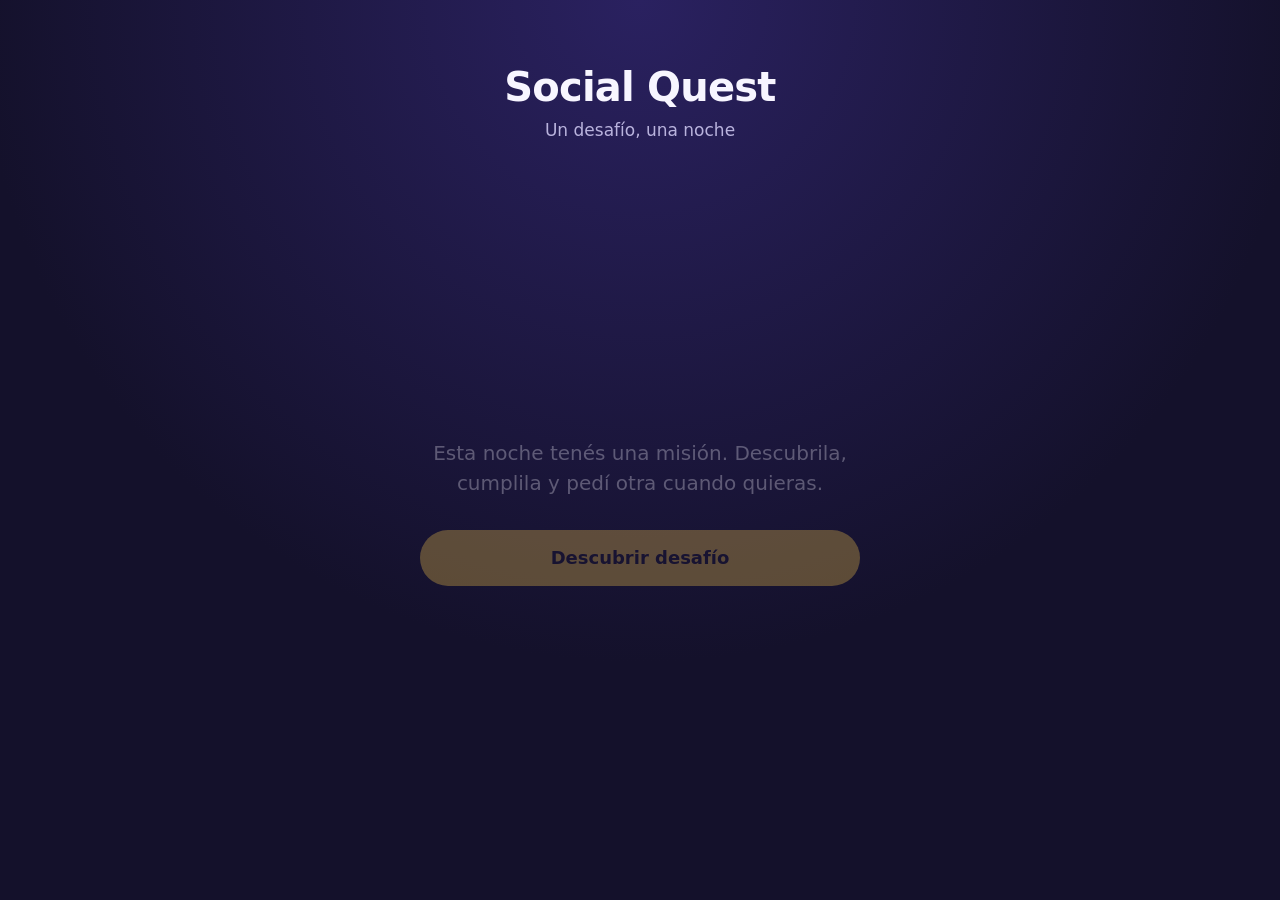
<file: index.html>
<!doctype html>
<html lang="es">
<head>
  <meta charset="utf-8">
  <meta name="viewport" content="width=device-width, initial-scale=1">
  <title>Social Quest</title>
  <meta http-equiv="refresh" content="0; url=social-quest-agents/">
</head>
<body style="background:#14112b;color:#f7f5ff;font-family:system-ui,sans-serif;text-align:center;padding:2rem">
  <a href="social-quest-agents/" style="color:#ffcf4d">Entrar a Social Quest</a>
</body>
</html>
</file>
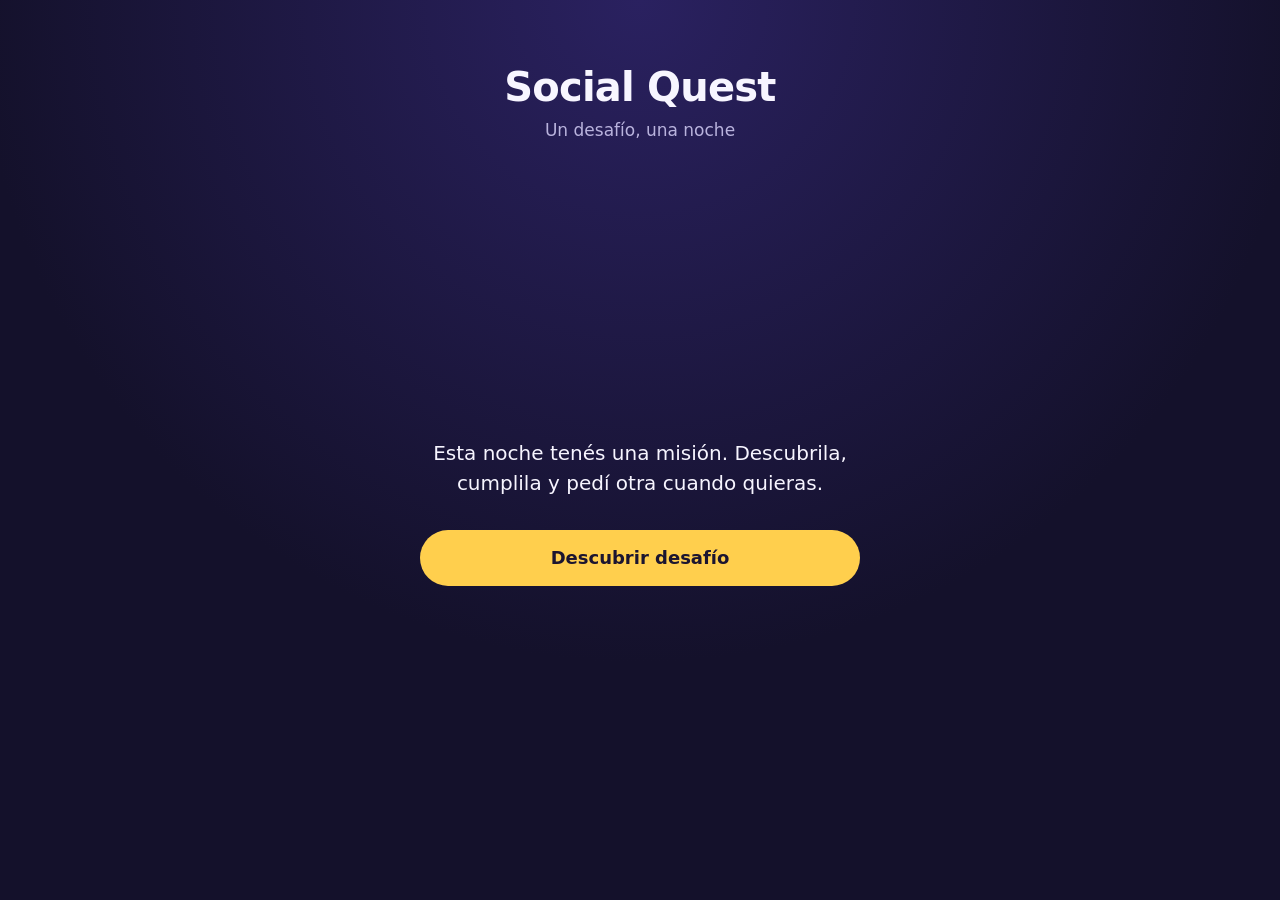
<file: social-quest-agents/index.html>
<!doctype html>
<html lang="es">
<head>
  <meta charset="utf-8">
  <meta name="viewport" content="width=device-width, initial-scale=1, viewport-fit=cover">
  <meta name="theme-color" content="#14112b">
  <title>Social Quest</title>
  <link rel="icon" href="data:image/svg+xml,<svg xmlns='http://www.w3.org/2000/svg' viewBox='0 0 100 100'><text y='.9em' font-size='90'>🎯</text></svg>">
  <link rel="stylesheet" href="src/css/styles.css">
</head>
<body>
  <main class="app">
    <header class="app-header">
      <h1 class="event-name" id="event-name">Social Quest</h1>
      <p class="event-subtitle" id="event-subtitle"></p>
    </header>

    <section class="screen" id="screen-welcome">
      <p class="welcome-text">Esta noche tenés una misión. Descubrila, cumplila y pedí otra cuando quieras.</p>
      <button class="btn btn-primary" id="btn-discover" type="button">Descubrir desafío</button>
    </section>

    <section class="screen" id="screen-challenge" hidden>
      <article class="card" id="challenge-card" aria-live="polite">
        <div class="card-meta">
          <span class="tag" id="challenge-category"></span>
          <span class="tag tag-outline" id="challenge-difficulty"></span>
        </div>
        <p class="card-icon" id="challenge-icon" aria-hidden="true"></p>
        <p class="card-text" id="challenge-text"></p>
        <p class="card-status" id="challenge-status" hidden>✓ ¡Cumplido!</p>
      </article>
      <div class="actions">
        <button class="btn btn-primary" id="btn-complete" type="button">Cumplido</button>
        <button class="btn btn-secondary" id="btn-next" type="button">Otro desafío</button>
      </div>
    </section>

    <section class="screen" id="screen-error" hidden>
      <p class="error-text">No pudimos cargar los desafíos.</p>
      <button class="btn btn-secondary" id="btn-retry" type="button">Reintentar</button>
    </section>

    <footer class="app-footer">
      <p class="counter" id="completed-counter" aria-live="polite"></p>
      <button class="btn-link" id="btn-reset" type="button">Reiniciar progreso</button>
    </footer>
  </main>

  <script src="data/event.js"></script>
  <script src="data/challenges.js"></script>
  <script src="src/js/app.js"></script>
</body>
</html>
</file>
<file: social-quest-agents/src/css/styles.css>
:root {
  --color-bg: #14112b;
  --color-surface: #221d45;
  --color-surface-strong: #2d2759;
  --color-text: #f7f5ff;
  --color-text-muted: #b9b3dd;
  --color-accent: #ffcf4d;
  --color-accent-text: #1b1530;
  --color-success: #5ee0a0;
  --radius: 20px;
  --radius-pill: 999px;
  --shadow: 0 12px 32px rgba(0, 0, 0, 0.35);
  --space-xs: 0.5rem;
  --space-sm: 0.75rem;
  --space-md: 1.25rem;
  --space-lg: 2rem;
  --duration: 250ms;
}

*,
*::before,
*::after {
  box-sizing: border-box;
}

html,
body {
  margin: 0;
  height: 100%;
}

body {
  background: radial-gradient(circle at 50% 0%, #2a2160 0%, var(--color-bg) 60%);
  background-color: var(--color-bg);
  color: var(--color-text);
  font-family: system-ui, -apple-system, "Segoe UI", Roboto, sans-serif;
  font-size: 1.0625rem;
  line-height: 1.5;
}

[hidden] {
  display: none !important;
}

.app {
  display: flex;
  flex-direction: column;
  gap: var(--space-lg);
  min-height: 100%;
  min-height: 100dvh;
  max-width: 30rem;
  margin: 0 auto;
  padding: var(--space-lg) var(--space-md) max(var(--space-md), env(safe-area-inset-bottom));
}

.app-header {
  text-align: center;
}

.event-name {
  margin: 0;
  font-size: 2rem;
  line-height: 1.15;
  letter-spacing: -0.02em;
}

.event-subtitle {
  margin: var(--space-xs) 0 0;
  color: var(--color-text-muted);
}

.screen {
  display: flex;
  flex: 1;
  flex-direction: column;
  justify-content: center;
  gap: var(--space-lg);
  animation: fade-in var(--duration) ease-out;
}

.welcome-text,
.error-text {
  margin: 0;
  font-size: 1.25rem;
  text-align: center;
}

/* Tarjeta */
.card {
  display: flex;
  flex-direction: column;
  gap: var(--space-md);
  padding: var(--space-lg) var(--space-md);
  border: 2px solid transparent;
  border-radius: var(--radius);
  background: var(--color-surface);
  box-shadow: var(--shadow);
  text-align: center;
  transition: border-color var(--duration), background-color var(--duration);
}

.card.is-entering {
  animation: card-in var(--duration) ease-out;
}

.card.is-leaving {
  opacity: 0;
  transform: translateY(8px) scale(0.98);
  transition: opacity 150ms ease-in, transform 150ms ease-in;
}

.card.is-completed {
  border-color: var(--color-success);
  background: var(--color-surface-strong);
}

.card.is-completed .card-status {
  animation: pop var(--duration) ease-out;
}

.card-meta {
  display: flex;
  justify-content: center;
  flex-wrap: wrap;
  gap: var(--space-xs);
}

.tag {
  padding: 0.25rem 0.75rem;
  border-radius: var(--radius-pill);
  background: var(--color-accent);
  color: var(--color-accent-text);
  font-size: 0.875rem;
  font-weight: 700;
  text-transform: capitalize;
}

.tag-outline {
  border: 1px solid var(--color-text-muted);
  background: transparent;
  color: var(--color-text-muted);
}

.card-icon {
  margin: 0;
  font-size: 3rem;
  line-height: 1;
}

.card-text {
  margin: 0;
  font-size: 1.5rem;
  font-weight: 700;
  line-height: 1.3;
}

.card-status {
  margin: 0;
  color: var(--color-success);
  font-weight: 700;
}

/* Botones */
.actions {
  display: flex;
  flex-direction: column;
  gap: var(--space-sm);
}

.btn {
  width: 100%;
  min-height: 3.5rem;
  padding: var(--space-sm) var(--space-md);
  border: 2px solid transparent;
  border-radius: var(--radius-pill);
  font: inherit;
  font-size: 1.125rem;
  font-weight: 700;
  cursor: pointer;
  transition: transform 150ms, background-color var(--duration), opacity var(--duration);
}

.btn:active {
  transform: scale(0.97);
}

.btn:disabled {
  cursor: default;
  opacity: 0.55;
}

.btn-primary {
  background: var(--color-accent);
  color: var(--color-accent-text);
}

.btn-secondary {
  border-color: var(--color-text-muted);
  background: transparent;
  color: var(--color-text);
}

.btn-link {
  min-height: 2.75rem;
  padding: 0 var(--space-sm);
  border: 0;
  background: none;
  color: var(--color-text-muted);
  font: inherit;
  font-size: 0.875rem;
  text-decoration: underline;
  cursor: pointer;
}

.btn:focus-visible,
.btn-link:focus-visible {
  outline: 3px solid var(--color-text);
  outline-offset: 3px;
}

/* Pie */
.app-footer {
  display: flex;
  flex-direction: column;
  align-items: center;
  gap: var(--space-xs);
  text-align: center;
}

.counter {
  margin: 0;
  color: var(--color-text-muted);
  font-size: 0.9375rem;
}

/* Animaciones */
@keyframes fade-in {
  from { opacity: 0; }
  to { opacity: 1; }
}

@keyframes card-in {
  from { opacity: 0; transform: translateY(12px) scale(0.98); }
  to { opacity: 1; transform: none; }
}

@keyframes pop {
  0% { transform: scale(0.8); }
  60% { transform: scale(1.1); }
  100% { transform: scale(1); }
}

@media (min-width: 768px) {
  .app {
    padding-top: 4rem;
  }

  .event-name {
    font-size: 2.5rem;
  }

  .card-text {
    font-size: 1.75rem;
  }
}

@media (prefers-reduced-motion: reduce) {
  *,
  *::before,
  *::after {
    animation-duration: 1ms !important;
    transition-duration: 1ms !important;
  }
}
</file>
